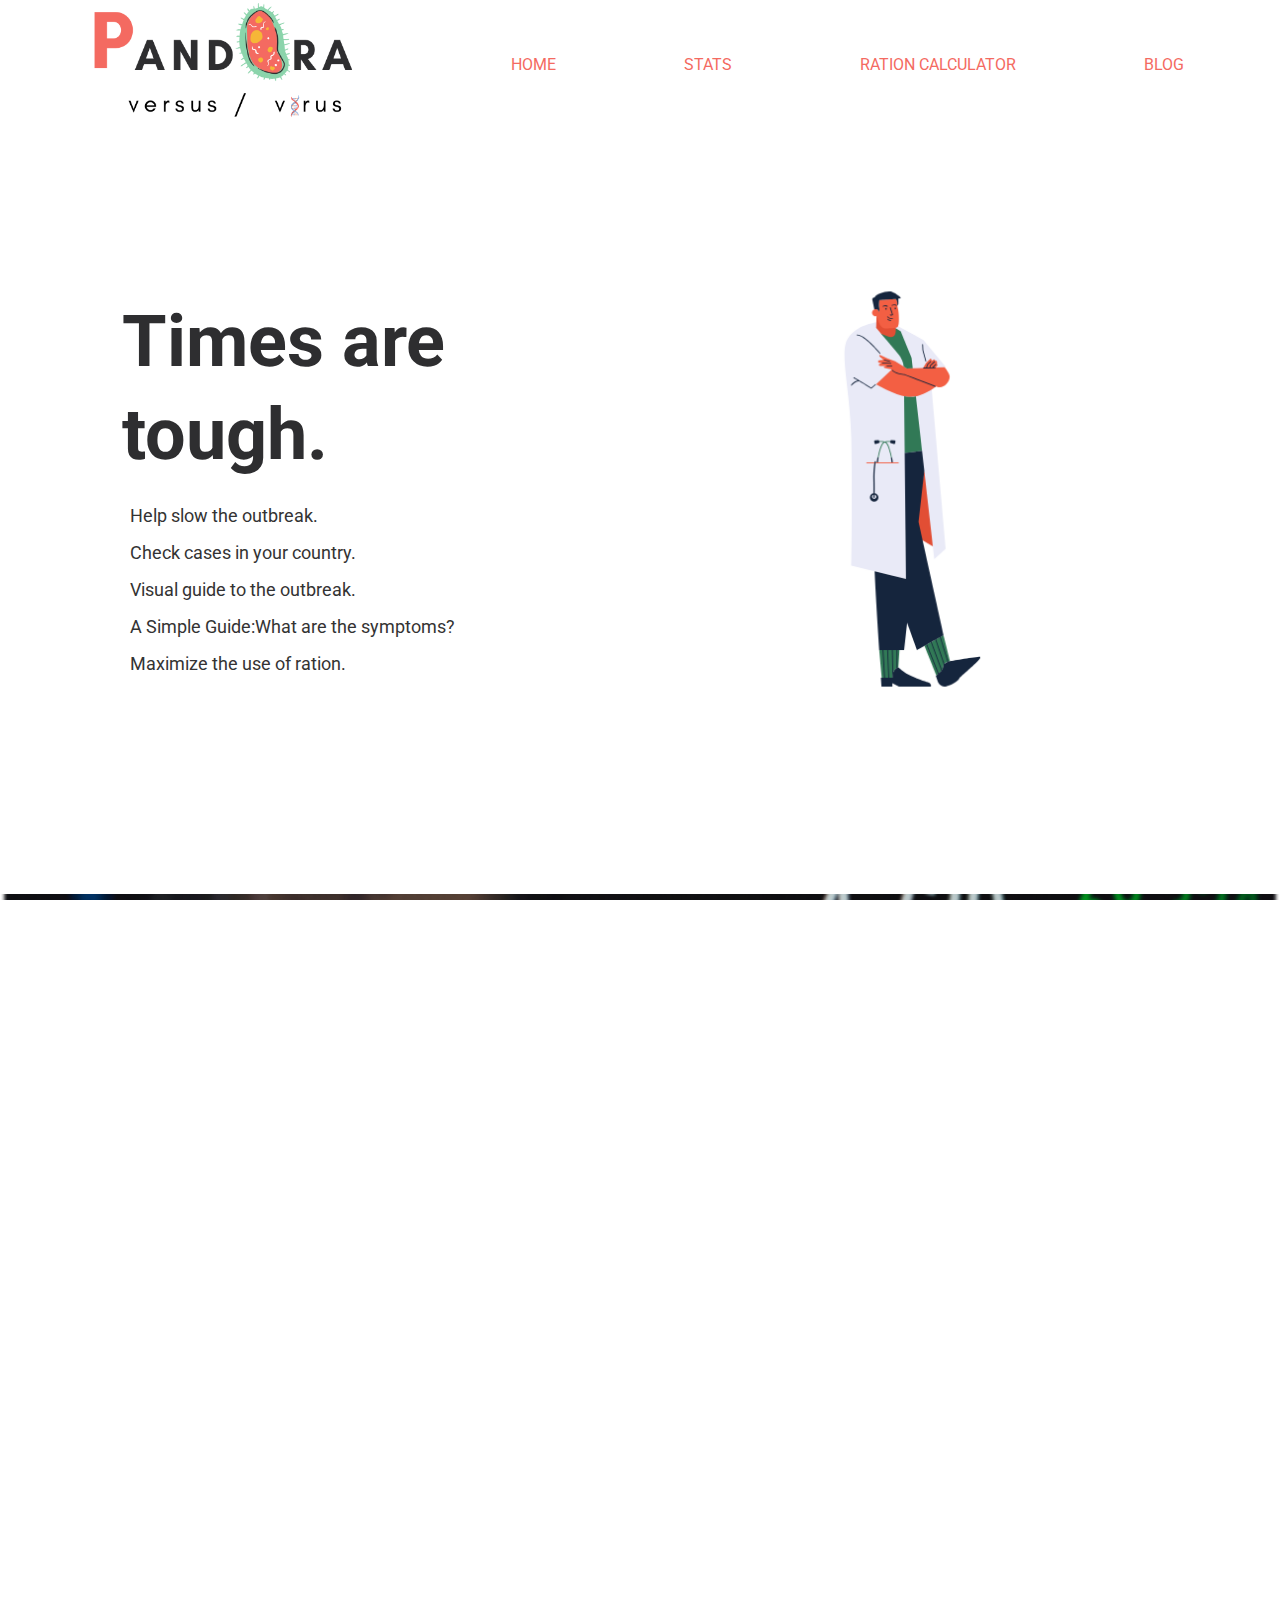
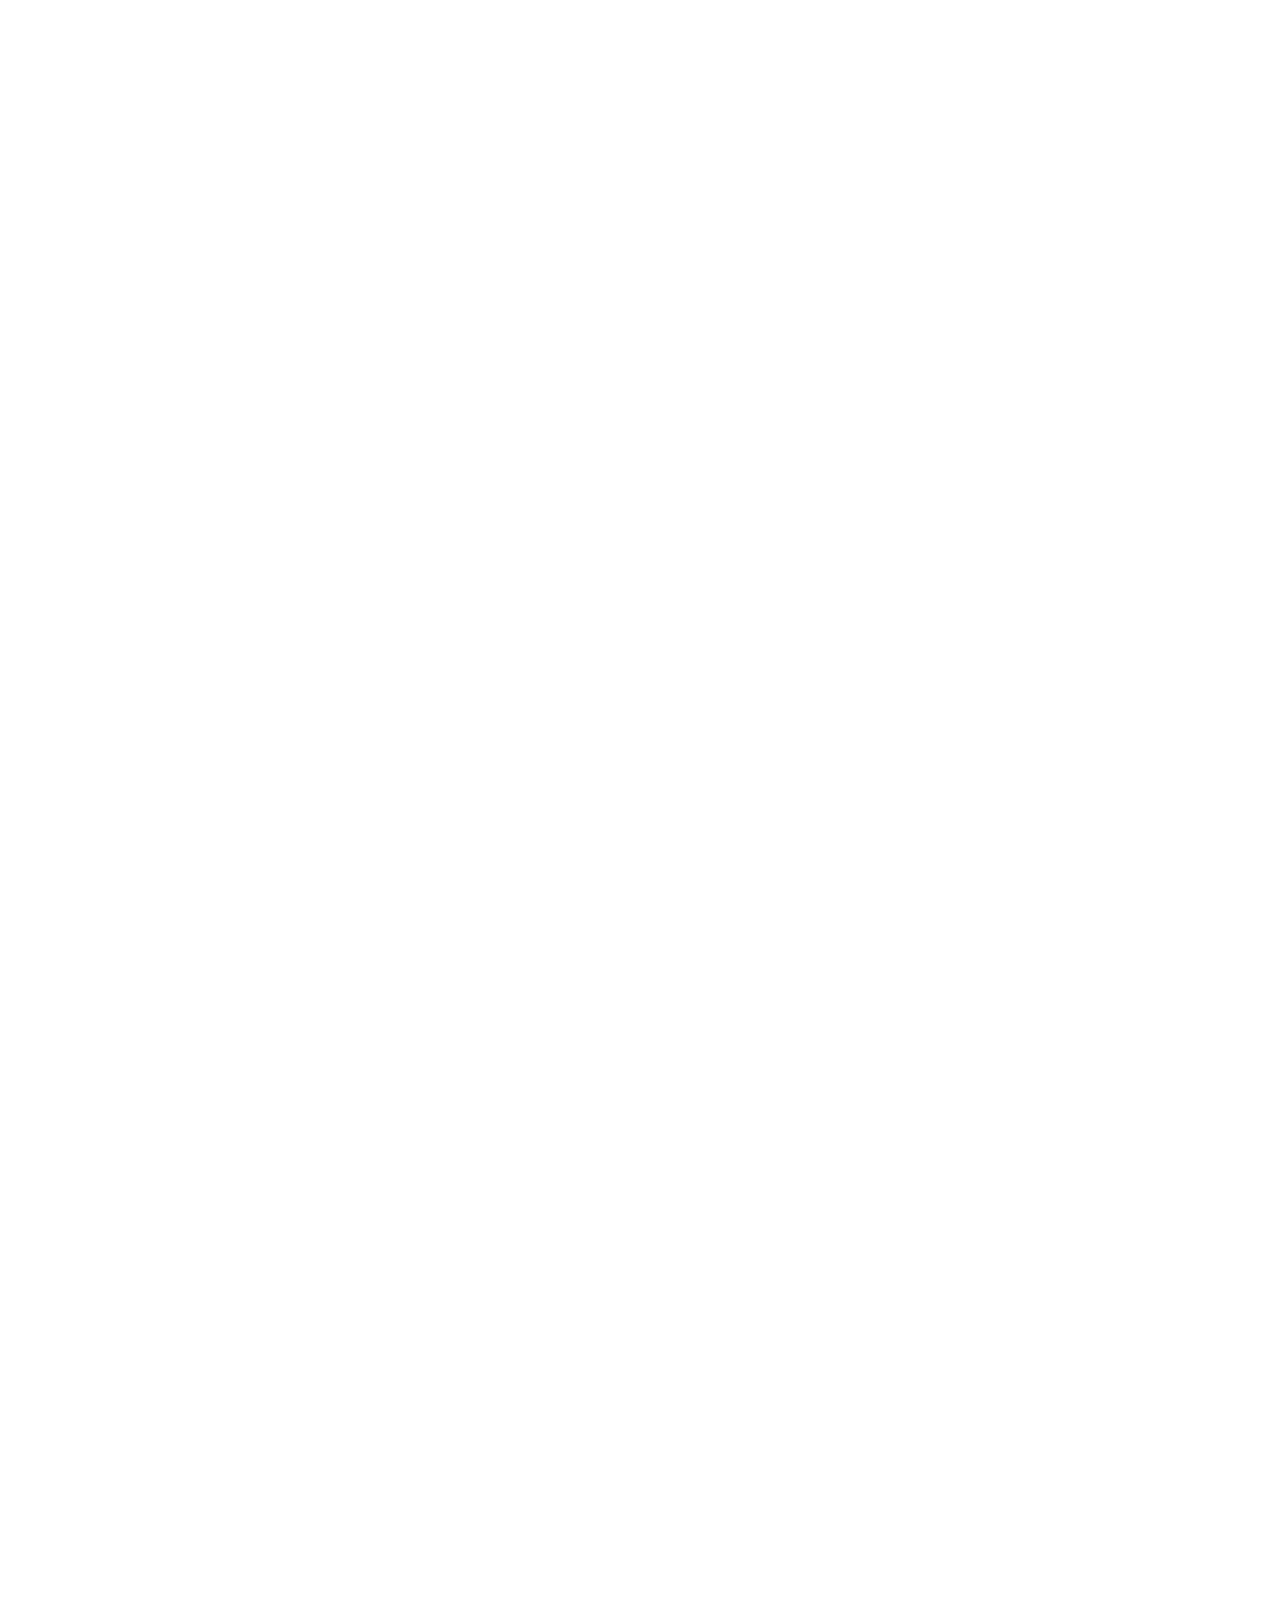
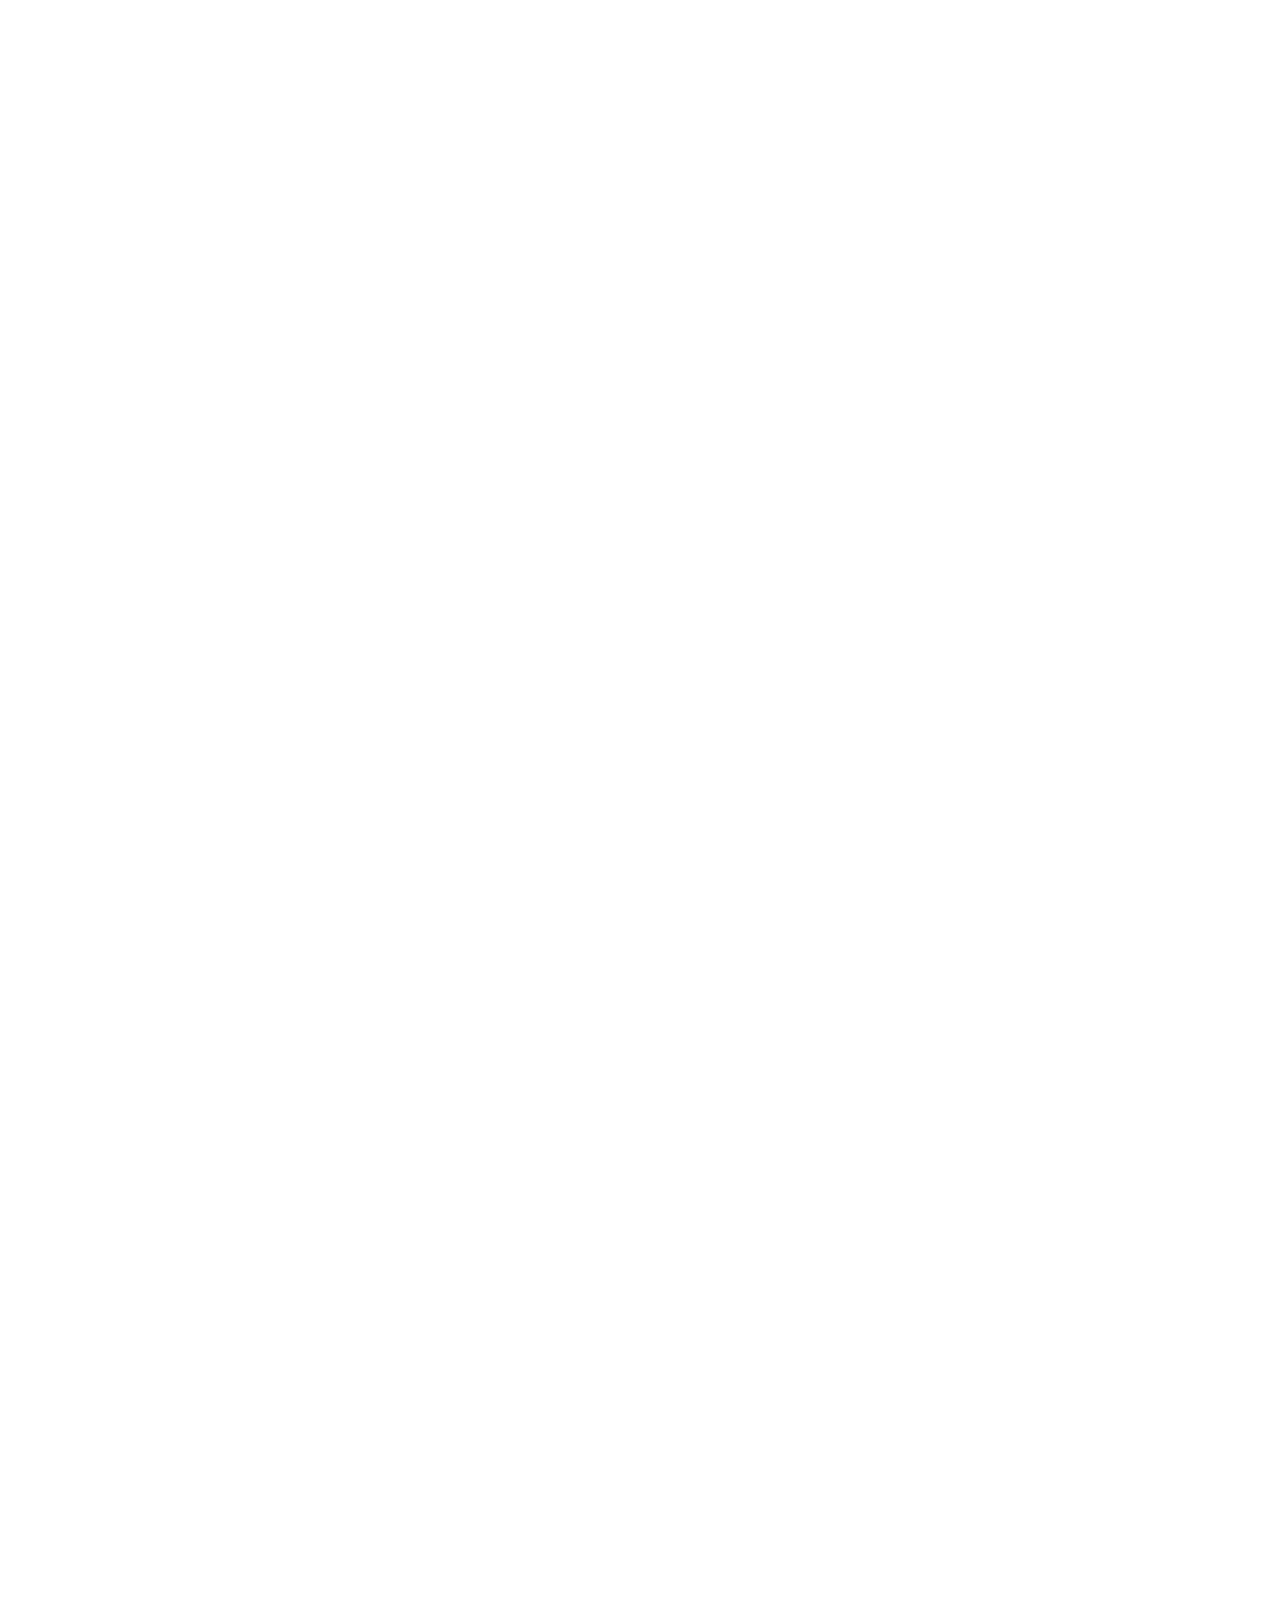
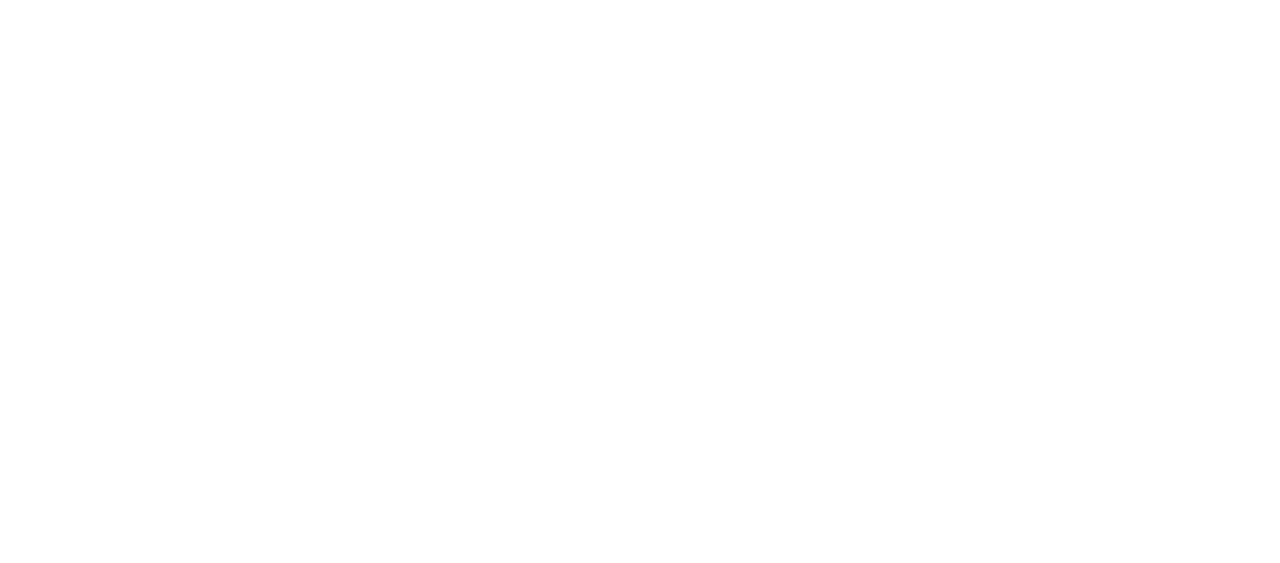
<file: index.html>
<!DOCTYPE html>
<html lang="en">
<head>
    <meta charset="UTF-8">
    <meta name="viewport" content="width=device-width, initial-scale=1.0">
    <title>Versus Virus </title>
    <link rel="stylesheet" type="text/css" href="index.css">
    <link rel="stylesheet" type="text/css" href="header.css">
    <link href="https://fonts.googleapis.com/css?family=Roboto:300,400&display=swap" rel="stylesheet">
    <link rel = "icon" type = "image/png" href = "images/section1.jpg">
</head>
<body>
   
  <header>
    <div class="logo">
      <img src="./LOGO.png" alt="">
    </div>
    <div class="link-items">
      <ul class="links">
        <li><a href="index.html" class="link">HOME</a></li>
        <li><a href="stats.html" class="link">STATS</a></li>
        <li><a href="ration.html" class="link">RATION CALCULATOR</a><li>
        <li><a href="https://www.vox.com/coronavirus-covid19" class="link">BLOG</a></li>
      </ul>
    </div>
  </header>
      

    <!-- ShowCase-->

    <section class="section1">
        <div class="container">
            <div>
                <h1>Times are tough.</h1>
               
                    <ul>
                    <li>Help slow the outbreak.</li>
                    <li>Check cases in your country.</li>
                    <li>Visual guide to the outbreak.</li>
                    <li>A Simple Guide:What are the symptoms?</li>
                    <li>Maximize the use of ration.</li>
                    </ul>
                
            </div>
            <img src="images/doc.png">
        </div>
    </section>

    <!--Section 2-->
    <section class="section2">
        <div class="overlay">
            <div class="section2-inner">
                <h2>Is your country safe from COVID-19 ?</h2>
                <h3>See our most recent statistics</h3>
                <a href="stats.html" class="btn">Take me there</a>
            </div>
        </div>
    </section>

    <!--Section 3-->
    <h1 class="ration-heading-gap">Ration Calculator</h1>
    <section class="section3">
        <div class="overlay">
            <div class="section3-inner">
                <div class="sec3-inner-text">
                    <h2>How we calculate</h2>
                    <p>The user enters the family members, the duration
                      for the grocieres to last, and the current grocies present in
                      the house. We calculate and tell you how many days it'll last
                      and what additional grocieres you need for the ration to last
                      the specified days.
                    </p>
                </div>
                <a href="ration.html" class="btn2">Calculate Now!</a>
            </div>
        </div>
    </section>
    <!--Section4-->
    <h1 class="symptoms-gap"></h1>
    <section class="section4">
        <img src="images/symptom.png" class="symptom-img">
    </section>

    <!--Section5-->
    <h1 class="sec5-gap" id="sec5"></h1>
    <section class="section5">
        <div class="overlay">
            <div class="section5-inner">
                <h1>FAQ</h1>
            </div>
        </div>
    </section>
    <br>
    <button class="accordion">What can I do to protect myself?</button>
    <div class="panel">
      <p>Exactly how people become infected with this virus is not known at this time. However, some general measures that would be prudent and help prevent the acquisition of any respiratory illness are to avoid close contact, when possible, with anyone who shows symptoms of illness (coughing and sneezing), and to maintain good hand hygiene.</p>
    </div>
    
    <button class="accordion">Can humans become infected with novel coronavirus from animals? If so, which ones should we be concerned about?</button>
    <div class="panel">
      <p>WHO is closely monitoring the situation to identify how people are being exposed. There is currently no direct evidence that the human cases were exposed through direct contact with animals. </p>
    </div>
    
    <button class="accordion">Is there a treatment for the novel coronavirus?</button>
    <div class="panel">
      <p>There is no specific treatment for disease caused by novel coronavirus. However, many of the symptoms caused by this virus can be treated and therefore treatment should be based on the symptoms of the patient. Moreover, supportive care for infected persons can be highly effective.</p>
    </div> 

    <button class="accordion">Should I worry about COVID-19? </button>
    <div class="panel">
      <p></p>Illness due to COVID-19 infection is generally mild, especially for children and young adults. However, it can cause serious illness: about 1 in every 5 people who catch it need hospital care. It is therefore quite normal for people to worry about how the COVID-19 outbreak will affect them and their loved ones. </div> 

    <button class="accordion">Who is at risk of developing severe illness? </button>
    <div class="panel">
        <p>While we are still learning about how COVID-2019 affects people, older persons and persons with pre-existing medical conditions (such as high blood pressure, heart disease, lung disease, cancer or diabetes)  appear to develop serious illness more often than others. </p></div> 

        <button class="accordion">Is there a vaccine, drug or treatment for COVID-19? </button>
        <div class="panel">
          <p>Not yet. To date, there is no vaccine and no specific antiviral medicine to prevent or treat COVID-2019. However, those affected should receive care to relieve symptoms. People with serious illness should be hospitalized. Most patients recover thanks to supportive care. </p></div> 

     <button class="accordion">How long is the incubation period for COVID-19? </button>
    <div class="panel">
      <p>The “incubation period” means the time between catching the virus and beginning to have symptoms of the disease. Most estimates of the incubation period for COVID-19 range from 1-14 days, most commonly around five days. These estimates will be updated as more data become available.</p></div> 

    <br><br>
    <section class="section6">
        <div class="section6-inner">
            <h2>News and Alerts</h2>
            <h4>Signup for news and alerts about us</h4>
            <input type="email" placeholder="Your Email Id" class="email">
            <button type="submit" class="btn3">Subscribe !</button>
        </div>
   
    </section>
       <!--Footer-->
    <section class="section-footer">
    <div class="container">
        <h1>Help us Become Better</h1>
        <h3>We aim to deliver insights into why some people get the disease more severely than others.We also hope to create a map showing where outbreaks are happening and help distinguish cases from those of the common cold. By this initiative we think we can contribute to the society in a productive way. Our platform is providing various features like ration calculator which may act as boon in such circumstances.</h3>
        <br>
        <h3>If you want to contribute or believe this initiative can help your efforts, please let us know at <span class="team-email">team@pandora.com<span></span>.</h3>
    </div> 
    </section>

</body>
<script>
    var acc = document.getElementsByClassName("accordion");
var i;

for (i = 0; i < acc.length; i++) {
  acc[i].addEventListener("click", function() {
    this.classList.toggle("active");
    var panel = this.nextElementSibling;
    if (panel.style.display === "block") {
      panel.style.display = "none";
    } else {
      panel.style.display = "block";
    }
  });
} 

</script>
</html>
</file>
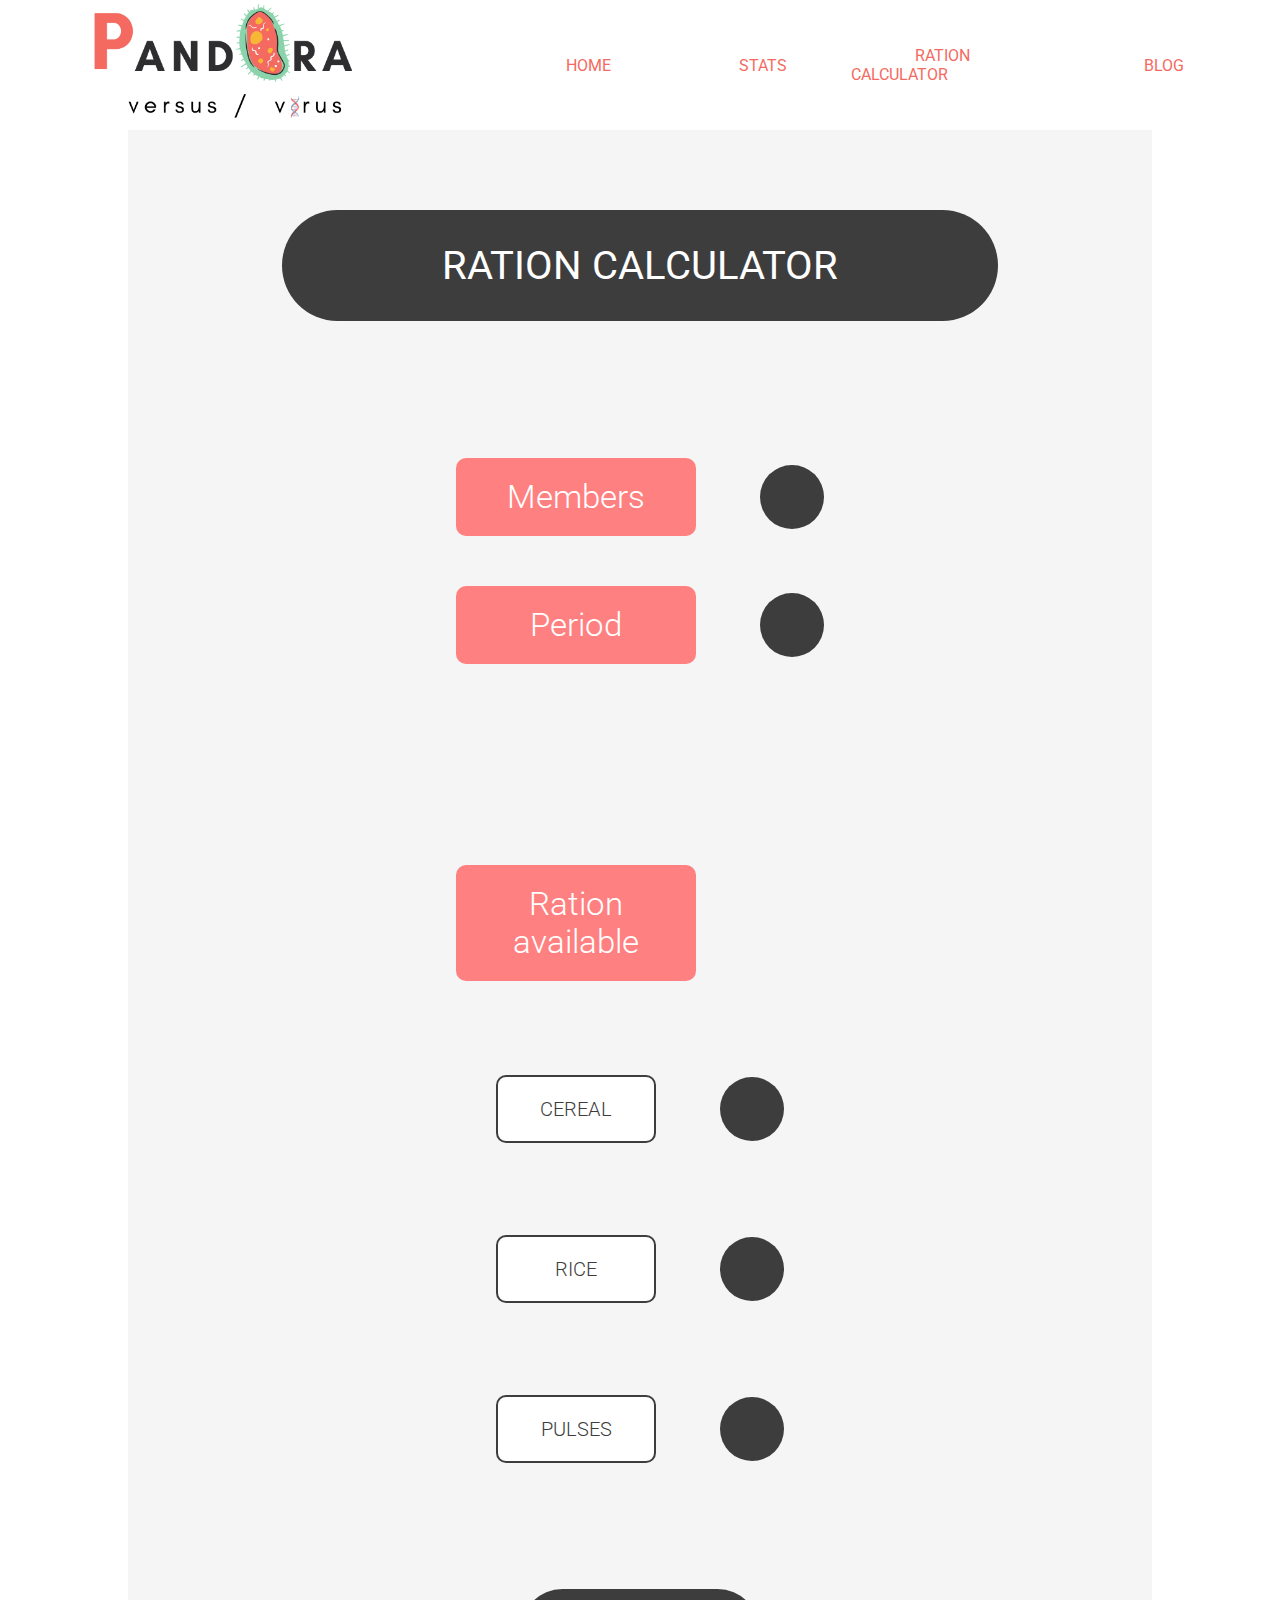
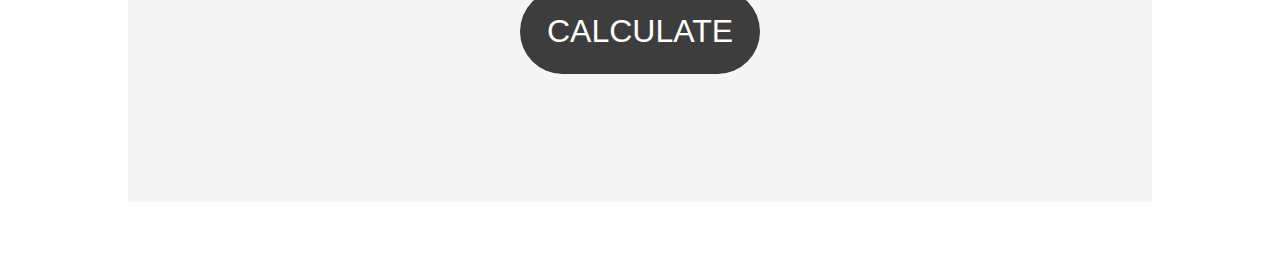
<file: ration.html>
<!DOCTYPE html>
<html lang="en">

<head>
  <meta charset="UTF-8">
  <meta name="viewport" content="width=device-width, initial-scale=1.0">
  <link rel="stylesheet" href="./ration.css">
  <link rel="stylesheet" href="./header.css">
  <title>Document</title>
<link href="https://fonts.googleapis.com/css?family=Roboto:300,400&display=swap" rel="stylesheet">
</head>

<body>
  <header>
    <div class="logo">
      <img src="./LOGO.png" alt="">
    </div>
    <div class="link-items">
      <ul class="links">
        <li><a href="index.html" class="link">HOME</a></li>
        <li><a href="stats.html" class="link">STATS</a></li>
        <li><a href="ration.html" class="link">RATION CALCULATOR</a></li>
        <li><a href="https://www.vox.com/coronavirus-covid19" class="link">BLOG</a></li>
      </ul>
    </div>
  </header>
  <div class="calculator">
    <div class="heading">
      <h1>RATION CALCULATOR</h1>
    </div>
    
    <div class="inputs">
      <div class="input1">
        
        <div class="box">
          <h3>Members</h3>
        </div>
        <input type="number" id="members" name="members">
      </div>
      <div class="input1">
        <div class="box">
          <h3>Period</h3>
        </div>
        <input type="number" id="duration" name="duration">
      </div>
    </div>
    <div class="qty">
        <div class="box space">
          <h3>Ration available</h3>
        </div> 
      <div class="items">
        <div class="item1">
          <div class="box item">
            <h3>CEREAL</h3>
          </div>
          <input type="number" id="cereal" name="cereal">
        </div>
        <div class="item1">
          <div class="box item">
            <h3>RICE</h3>
          </div>
          <input type="number" id="rice" name="rice">
        </div>
        <div class="item1">
          <div class="box item">
            <h3>PULSES</h3>
          </div>
          <input type="number" id="pulses" name="pulses">
        </div>
      </div>
      <button id="calc" class="calcu"><a href="#results">CALCULATE</a></button>
    </div>
    <div class="results" id="results">
      <h2>SUCCESS</h2>
      <h6></h6>
      <h3 class="success" id="success">YOUR GROCIES WILL LAST</h3>
      <h1 id= "output" class="output"></h1>
    </div>
  </div>
  <script src="./ration.js"></script>
</body>

</html>
</file>
<file: index.css>
* {
box-sizing: border-box;
margin: 0;
padding: 0;
overflow-x: hidden;
}
button{
  font-family: 'Roboto',sans-serif;;
}
body {
    font-family: 'Roboto',sans-serif;
    line-height: 1.2;
    color:#333;
    font-size: 1.1rem;
    background-color: white;
}

h1,h2,h3,h4 {
    line-height: 1.3;
}
a {
    color: var(--secondary-color);
    text-decoration: none;/*to avoid underline */
}

img {
    width: 100%;
}

.Logo{
    color: rgba(177, 3, 3, 0.863);
}
.container {
    max-width: 1100px;
    margin: auto;
    overflow: hidden;
    padding:0 2rem;
}
.image-header {
    font-size: 2rem;
}
.section1{
  height:700px;
  padding-top:5rem;
    margin: 2rem 0;
} 
.section1 .container{
    display: grid;
    grid-template-columns: repeat(2,1fr);
    grid-gap: 3rem;
    align-items: center;
    justify-content: center;
    
}
.section1 h1{
    font-size: 4.5rem;
    color: #2e2e30; 
}
.section1 ul{
margin-top:1rem;
}
.section1 ul li{
  padding:.5rem;
}
/* Section2*/
.btn{
  font-size: 1.25rem;
    display: inline-block;
    background-color: #2e2e30;
    color: #fff;
    padding: 0.8rem 1.5rem;
    border-radius: 30px;
    cursor: pointer;
    border: inherit;
}
.btn:hover{
    background-color: #f46a61;
}
.section2{

    position: relative;
    background: url("./images/covid2\ blur.png") no-repeat center center/cover;
    height: 650px;
}
.section2 .overlay{
    position: absolute;
    top: 0;
    left: 0;
    height: 100%;
    width: 100%;
    background-color:inherit;
}
.section2-inner{
    color: #fff;
    height: 100%;
    display: flex;
    flex-direction: column;
    align-items: center;
    justify-content: center;
    text-align: center;
    margin:auto;
    max-width: 960px;
    padding:5rem 0;
}
.section2-inner h2{
    font-size: 3.5rem;
    margin-top: 1rem;
    font-weight: 400;
}
.section2-inner h3{
    font-size: 2.2rem;
    font-weight: 300;
    margin-top: 1rem;
    margin-bottom: 1rem;
}

/* section 3 */
.ration-heading-gap{
    font-size:4rem;
    text-align: center;
    padding: 8rem ;
    padding-bottom: 1rem;
    font-weight: 400;
    color:#2e2e30;
}
.section3{
    position: relative;
    background: url("./images/covid4.jpg") no-repeat bottom center/cover;
    background-size: contain;
    height: 650px;

}
.section3 .overlay{
    position: absolute;
    top: 0;
    left: 0;
    height: 100%;
    width: 100%;
}
.section3-inner{
    height: 100%;
    display: grid;
    grid-template-columns: repeat(2,1fr);
    grid-gap: 20rem;
    align-items: center;
    justify-content: center;
    text-align: center;
    margin:auto;
    max-width: 1060px;
    padding:2rem;
    
}
.sec3-inner-text h2{
  padding: .5rem;
    font-size: 3rem;
    color: rgba(14, 15, 15, 0.89);
    background-color: rgba(255, 255, 255, 0.733);
    
}
.sec3-inner-text p{
    color: rgba(14, 15, 15, 0.89);
    background-color: rgba(255, 255, 255, 0.733);  
    padding:2rem;
    text-align: left;
  }


.btn2{
    font-size: 1.25rem;
    background-color: #2e2e30;
    color: #fff;
    padding: 0.8rem 1.5rem;
    border-radius: 30px;
    cursor: pointer;
    border:inherit
}
.btn2:hover{
    background-color: #f46a61;
}

/* section4 */
.symptoms-gap{
    font-size:4.5rem;
    text-align: center;
    padding-top: 16rem ;
    padding-bottom: 2rem;
    font-weight: 400;
}
.symptom-img{
  
  display: block;
   margin-left: auto;
   margin-right: auto;
    width: 70%;
    margin: auto;
    height: 100%;
    cursor: pointer;
}
/* section5 */
.sec5-gap{
    padding: 12rem ;
    padding-bottom: 1rem;
}
.section5{
    /* position: relative; */
    height: 150px;
}
.section5-inner h1{
  font-size: 4rem;
}
/* .section5 .overlay{
    position: absolute;
    top: 0;
    left: 0;
    height: 100%;
    width: 100%;
} */
.section5-inner{
    color: #2e2e30;
    height: 100%;
    text-align: center;
    margin:auto;
    max-width: 860px;
    font-size:2.5rem;
    font-family: -apple-system, BlinkMacSystemFont, 'Segoe UI', Roboto, Oxygen, Ubuntu, Cantarell, 'Open Sans', 'Helvetica Neue', sans-serif;
}
.accordion {
  font-size: 1.25rem;
    background-color: #f5f5f5;
    color: #2e2e30;
    cursor: pointer;
    padding: 2rem;
    width: 60%;
    text-align: left;
    border: none;
    outline: none;
    transition: 0.4s;
    margin-left: 20%;
    border-radius: 4px;
  }
  .accordion:hover {
    opacity:0.85;
    color:#f46a61;
  }
  .panel {
    padding: 2rem;
    background-color:#2e2e30;
    color: #fff;
    display: none;
    overflow: hidden;
    margin-left: 20%;
    width: 60%;
    text-align: left;
    border-radius: 4px;
    font-size: 1rem;
  }
 .section6{
   margin-top: 10rem;
     background-color: rgba(104, 101, 101, 0.233);
     height: 300px;
 }
 .section6-inner {
    
    height: 100%;
    align-items: center;
    justify-content: center;
    text-align: center;
    margin:auto;
    max-width: 860px;
    padding:4rem 0;
 }

.section6-inner h2{
  font-size: 4rem;
  /* padding: 1rem; */
}
.section6-inner h4{
  font-size: 1.5rem;
  font-weight: 300;
  padding: 1rem;
}
 .email{
     padding: 10px 1rem;
     box-shadow: 0,0,0,0,#2e2e30;
     border-radius: 4px;
     border-color: #2e2e30;
 }
 .btn3{
     padding: 10px 1rem;
     background-color: #2e2e30;
     color: #fff;
     border: 2px solid #2e2e30;
     cursor: pointer;
 }
 .btn3:hover{
     background-color:#f46a61;
     border: 2px solid #f46a61;

 }
 .section-footer{
    height: 650px;
    text-align: left;
 }
 .section-footer .container{
    align-items: center;
    justify-content: center;
    margin: auto;
    height: 100%;
    max-width: 860px;
    padding: 5rem 0;
 }
 .section-footer h1{
   font-size: 2.25rem;
     padding: 1.5rem;
     color: #2e2e30;
 }

 .section-footer h3{
   font-weight: 300;
  padding: 1.5rem;
     color: inherit;
     opacity: 0.9;
 }
 .team-email{
  color:#f46a61;
     
     cursor: pointer;
 }
 .team-email:hover{
  opacity: 0.7;
 }
</file>
<file: header.css>
*{
  margin: 0;
  padding: 0;
  box-sizing: border-box;
}
body{
  width:100vw;
  height: 100vh;
}
header{
  overflow: hidden;
  background-color: white;
  height:130px;
  width: 100%;
  display: flex;
  align-items:center;
  justify-content: space-between;
  font-family: 'Roboto';
}
ul{
  list-style: none;
}
a{
  text-decoration: none;
}
.logo{
  width: 100%;
  flex: 1;
  padding:0 5rem;
  color: white;
}
.logo img{
  height:310px;
  width: 310px;
}

.link-items{
  flex:4;
  width: 100%;
  padding:0 2rem;
}
.links{
  display: flex;
  align-items: center;
  justify-content: flex-end;
}
.link{
  color: #f46a61;
  font-size: 1rem;
  padding: 0 4rem;
  transition: .3s;
}
.link:hover{
 opacity: 0.5;
 transition: .3s;
}
@media screen and (max-width: 1200px){
  .link{
    padding: 0 2rem;
  }
  .logo{
    padding : 0 3.5rem;
  }
  .logo img{
    height:230px;
    width:230px;
  }
}
@media screen and (max-width: 950px){
  .link{
    font-size: .75rem;
    padding: 0 1rem;
  }
  .logo{
    padding : 0 2rem;
  }
  .logo img{
    height:150px;
    width: 150px;
  }
}
@media screen and (max-width: 800px){
  .link{
    font-size: .60rem;
    padding: 0 .5rem;
  }
  .logo{
    padding : 0 1rem;
  }
  .logo img{
    height:100px;
    width: 100px;
  }
}
</file>
<file: ration.css>
*{
  padding:0;
  margin: 0;
  box-sizing: border-box;
} 
body{
  max-width: 100vw;
  background-color: white;
  font-family: 'Roboto';
  overflow-x: hidden;
}
a{
  text-decoration: none;
  color:inherit;
}
.calculator{
  padding-top:5rem;
  background-color: #f5f5f5;
  width: 80%;
  margin:auto;
}
.heading{
  padding:2rem;
  width:70%;
  margin: auto;
  border-radius: 80px;
  display: flex;
  align-items: center;
  justify-content: center;
  background-color: #3d3d3d;
  color:white;
}
.heading h1{
  font-size: 2.5rem;
  font-weight: 400;
}
.inputs{
  
  width:100%;
  margin: auto;
  display: flex;
  flex-direction: column;
  align-items: center;
  justify-content: center;
  margin-top: 7rem;
}
.input1{
  width:100%;
  display: flex;
  align-items: center;
  justify-content: center;
}

.box{
  width:15rem;
  margin: 0 2rem;
  padding: 1.25rem;
  background-color:#ff8080;
  border-radius:10px;
  text-align: center;
  font-size: 1.75rem;
}
.box h3{
  font-weight: 300;

  color:white;
}
input[type=number]{
  margin:1em;
  background-color: #3d3d3d;
  border-radius:2rem;
  color:white;
  border:none;
  font-size: 2rem;
  width:4rem;
  height: 4rem;
  text-align: center;
}
input::-webkit-outer-spin-button,
input::-webkit-inner-spin-button {
  -webkit-appearance: none;
  margin: 0;
}

input[type=number] {
  -moz-appearance: textfield;
}
.space{
  margin-right: 10rem;
}
.qty{
  padding-top: 11rem;
  position: relative;
  width: 80%;
  margin: auto;
  display: flex;
  flex-direction: column;
  align-items: center;
  justify-content: center;
}
.enterqty{
  display: flex;
  align-items: center;
  justify-content: center;
  text-align: center;
}
.items{
  margin-top: 3rem;
  display: flex;
  align-items: center;
  justify-content: center;
  flex-direction: column;
} 
.item1{
  display: flex;
  align-items: center;
  justify-content: center;
  padding:1rem;
}
.item{
  width:10rem;
  background-color: white;
  border:2px solid #3d3d3d;
}
.item h3{
  font-size: 1.25rem;
  color:#3d3d3d;
}
.calcu{
  margin-top: 5rem;
  margin-bottom: 8rem;
  align-self: center;
  border-radius: 80px;
  border: none;
  width:15rem;
  padding:1.5rem;
  font-size: 2rem;
  background-color: #3d3d3d;
  color: white;
}
.calcu:hover{
  background-color: #626262;
  cursor: pointer;
}
.results{
  opacity: 0;
  font-family: 'Roboto';
  position: relative;
  background-color:#ff8080;
  height:0vh;
  width: 100%;
  display: flex;
  flex-direction: column;
  align-items: center;
}
.results h2{
  position: absolute;
  top:5%;
  transform: translateY(5%);
  width:10rem;
  color: #3d3d3d;
  border:1px solid #3d3d3d;
  border-radius: 5px;
  font-size: 1.25rem;
  text-align: center;
  padding:1em;
}
.results h6{
  position: absolute;
  top:12%;
  transform: translateY(12%);
  color:#3d3d3d;
  font-size: 1.5rem;
  padding:1em;
  text-align: center;
}
.success{
  position: absolute;
  top:25%;
  transform: translateY(25%);
  color:#3d3d3d;
  font-size: 1.5rem;
  text-align: center;
}
.output{
  position: absolute;
  top:30%;
  transform: translateY(30%);
  color:#3d3d3d;
}
</file>
